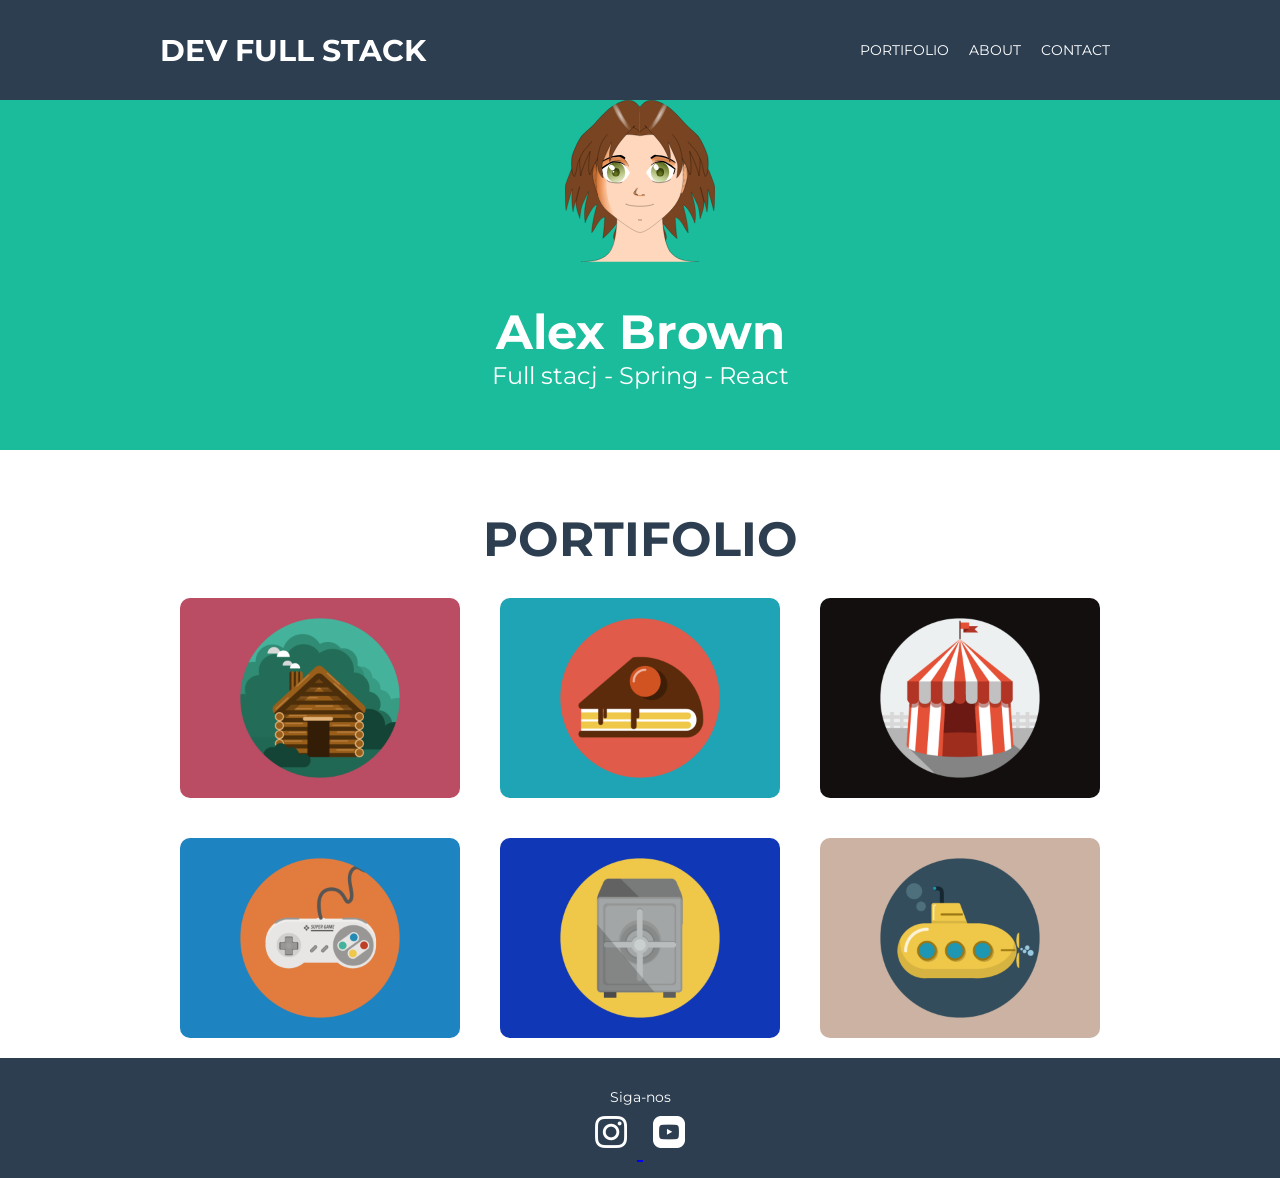
<file: nivelamento-html_css/portifolio/index.html>
<!DOCTYPE html>
<html lang="pt-br">
  <head>
    <meta charset="UTF-8" />
    <meta http-equiv="X-UA-Compatible" content="IE=edge" />
    <meta name="viewport" content="width=device-width, initial-scale=1.0" />
    <title>Portifolio</title>

    <link rel="preconnect" href="https://fonts.googleapis.com" />
    <link rel="preconnect" href="https://fonts.gstatic.com" crossorigin />
    <link
      href="https://fonts.googleapis.com/css2?family=Montserrat:wght@400;700&display=swap"
      rel="stylesheet"
    />

    <link rel="stylesheet" href="css/styles.css" />
  </head>
  <body>
    <header class="nav-container">
      <nav class="nav-main">
        <a class="nav-brand" href="#"> Dev Full Stack</a>
        <ul class="menu-items">
          <li>
            <a href="#portifolio">Portifolio</a>
          </li>
          <li>
            <a href="#">About</a>
          </li>
          <li>
            <a href="https://github.com/afranioag" target="_blank">Contact</a>
          </li>
        </ul>
      </nav>
    </header>

    <main>
      <section class="profile-container">
        <div class="profile-img">
          <img src="img/profile.svg" alt="Meu perfil" />
        </div>
        <h1 class="profile-title">Alex Brown</h1>
        <p class="profile-description">Full stacj - Spring - React</p>
      </section>

      <section id="portifolio">
        <h1 class="portifolio-title">Portifolio</h1>
        <div class="portifolio-cointainer">
          <img class="portifolio-item" src="img/img1.png" alt="Portifolio 1" />
          <img class="portifolio-item" src="img/img2.png" alt="Portifolio 2" />
          <img class="portifolio-item" src="img/img3.png" alt="Portifolio 3" />
          <img class="portifolio-item" src="img/img4.png" alt="Portifolio 4" />
          <img class="portifolio-item" src="img/img5.png" alt="Portifolio 5" />
          <img class="portifolio-item" src="img/img6.png" alt="Portifolio 6" />
        </div>
      </section>
    </main>

    <footer>
      <div class="footer-title">Siga-nos</div>
      <div class="social-container">
        <a href="https://www.instagram.com/afranio_ag">
          <img src="img/instagran.png" alt="Instagran" />
        </a>
        <a href="https://www.youtube.com">
          <img src="img/youtube.png" alt="YouTube" />
        </a>
      </div>
    </footer>
  </body>
</html>
</file>
<file: nivelamento-html_css/portifolio/css/styles.css>
* {
  box-sizing: border-box;
}

html,
body {
  padding: 0;
  margin: 0;
  font-family: "Montserrat", sans-serif;
}
footer {
    height: 120px;
    background-color: #2c3e50;
    display: flex;
    flex-direction: column;
    align-items: center;
}
.nav-container {
  background-color: #2c3e50;
  height: 100px;
  width: 100%;
  padding: 20px;
  position: fixed;
}

.nav-main {
  width: 100%;
  max-width: 960px;
  margin: 0 auto;
  display: flex;
  flex-direction: column;
  align-items: center;
}

.nav-main a {
  color: white;
  text-transform: uppercase;
  text-decoration: none;
}

.menu-items {
  display: flex;
  list-style-type: none;
  margin: 0;
  padding: 0;
}

.menu-items li {
  margin: 10px;
  font-size: 14px;
}

.nav-brand {
  font-size: 18px;
  font-weight: 700;
  margin-bottom: 5px;
}

.profile-container {
  background-color: #1abc9c;
  color: #fff;
  padding: 100px 0 60px 0;
  display: flex;
  flex-direction: column;
  align-items: center;
}

.profile-img img {
  width: 150px;
}

.profile-description {
  margin: 0;
  font-size: 1rem;
}

.profile-title {
  margin: 35px 0 0 0;
  font-size: 2rem;
}

#portifolio{
    width: 100%;
    max-width: 960px;
    margin: auto;
}

.portifolio-title{
    font-size: 2rem;
    text-transform: uppercase;
    text-align: center;
    color: #2C3E50;
    margin: 60px 0 10px 0;
}

.portifolio-cointainer{
display: flex;
justify-content: center;
flex-wrap: wrap ;
}

.portifolio-item{
    width: calc(100% - 40px);
    max-width: 420px;
    border-radius: 10px;
    cursor: pointer;
    margin: 20px;
}

.footer-title {
    color: #FFF;
    font-size: 14px;
    margin-top: 30px;
}

.social-container img {
    width: 32px;
    height: 32px;
    margin: 10px;
}


@media(min-width: 576px){
    html{
        font-size: 20px;
    }
}

@media(min-width: 768px){
    html{
        font-size: 24px;
    }
    .portifolio-item{
        width: 280px;
    }

    .nav-main{
        flex-direction: row;
        justify-content: space-between;

    }

    .nav-brand{
        margin-bottom: 0;
        font-size: 30px;
    }

    .nav-container {
        display: flex;
    }

    .menu-items{
        font-size: 18px;
    }
}
</file>
